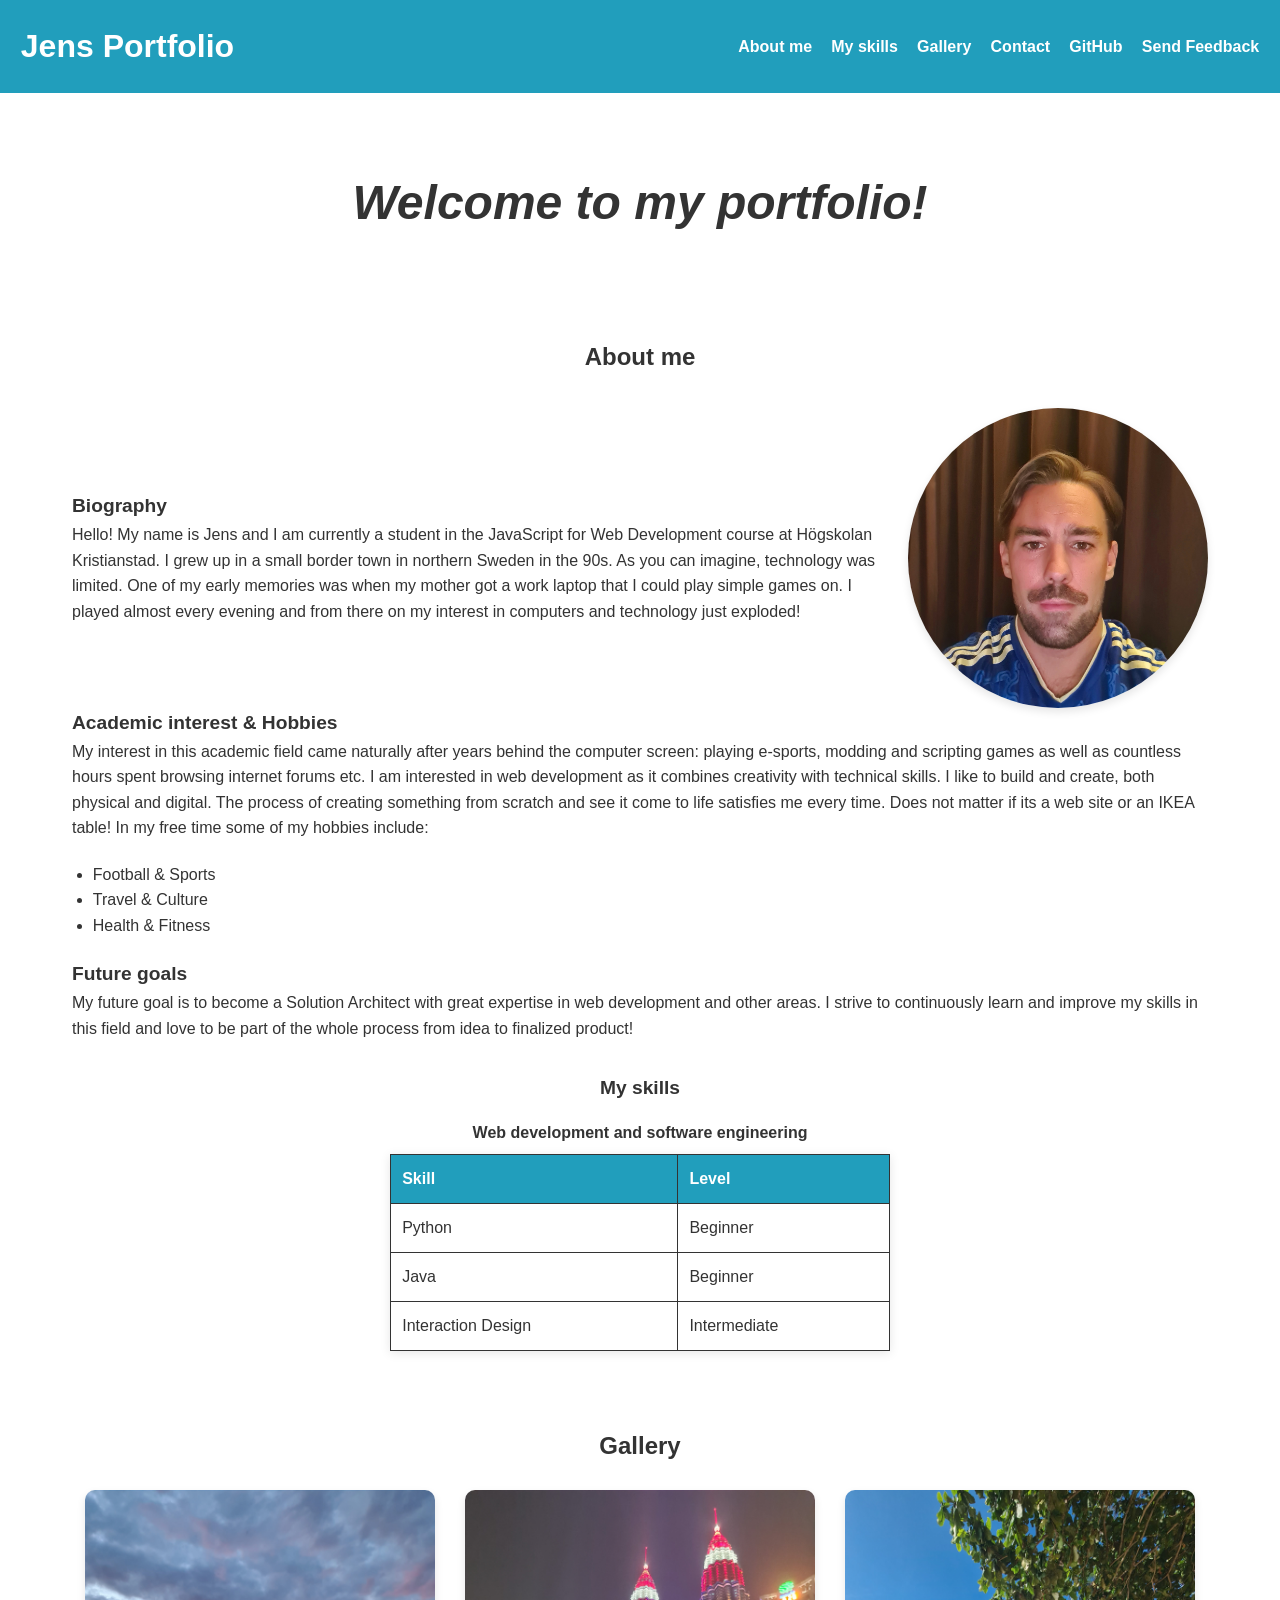
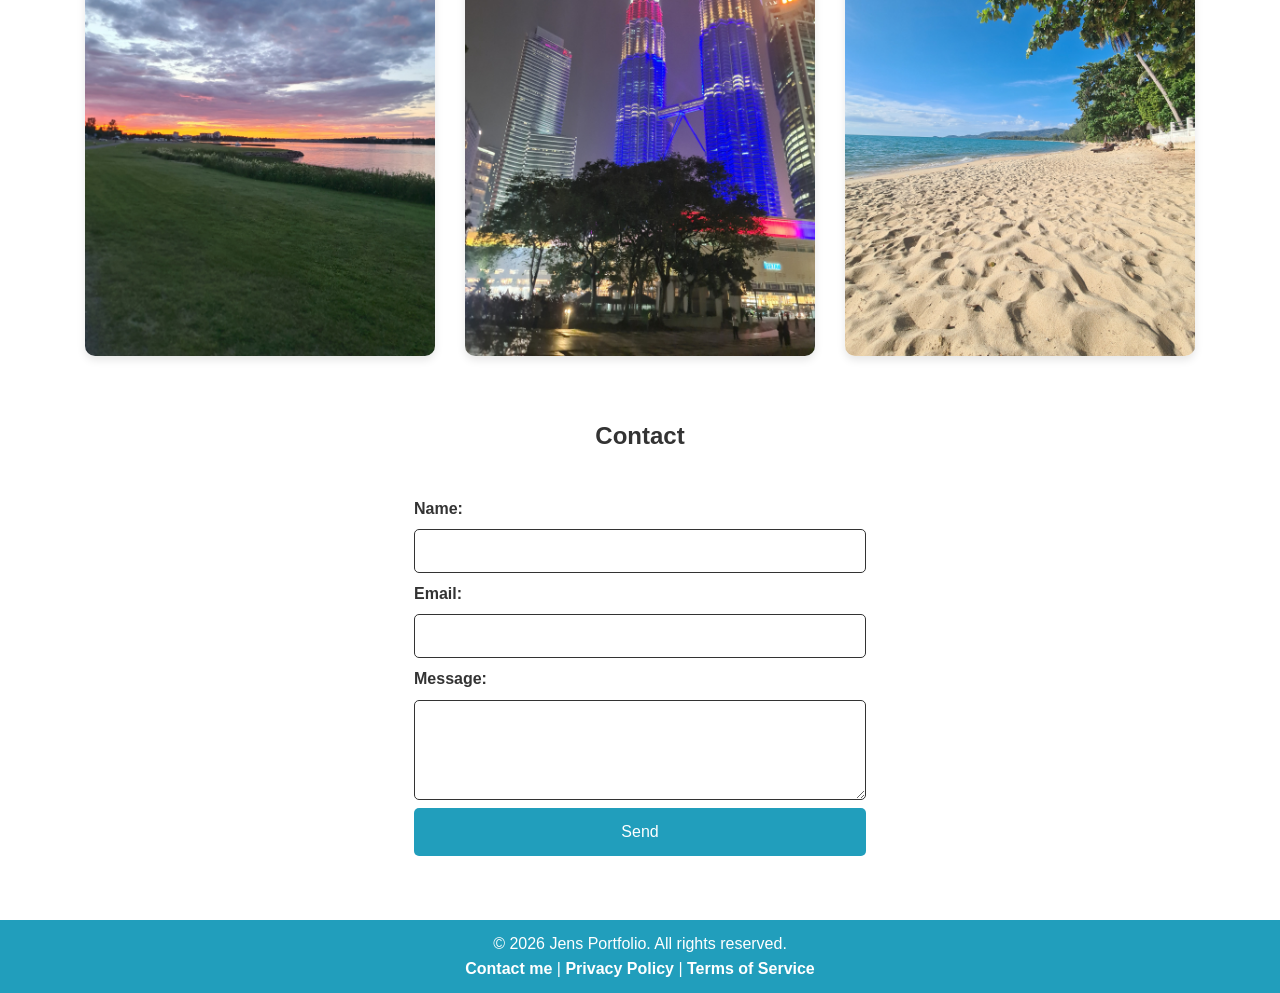
<file: index.html>
<!doctype html>
<html lang="en">
  <head>
    <meta charset="UTF-8" />
    <meta name="viewport" content="width=device-width, initial-scale=1.0" />
    <title>Jens Portfolio</title>
    <link rel="stylesheet" href="style.css" />
  </head>
  <body>
    <!-- Semantic HTML element Header -->
    <header>
      <h1>Jens Portfolio</h1>
      <!-- Semantic HTML element Nav with navigation links -->
      <nav>
        <ul>
          <li><a href="#about-me">About me</a></li>
          <li><a href="#my-skills">My skills</a></li>
          <li><a href="#gallery">Gallery</a></li>
          <li><a href="#contact">Contact</a></li>
          <!-- Link to external page as per assignment -->
          <li>
            <a
              href="https://github.com/jenslahti/"
              target="_blank"
              rel="noopener noreferrer"
              >GitHub</a
            >
          </li>
          <li>
            <a
              href="feedback-form/feedback.html"
              target="_blank"
              rel="noopener noreferrer"
              >Send Feedback</a
            >
          </li>
        </ul>
      </nav>
    </header>
    <!-- Semantic HTML element Main -->
    <main>
      <!-- Semantic HTML element Section for introduction -->
      <section id="introduction">
        <h2>Welcome to my portfolio!</h2>
      </section>
      <!-- Semantic HTML element Section for about me -->
      <section id="about-me">
        <h2>About me</h2>
        <div class="bio">
          <div class="bio-text">
            <h3>Biography</h3>
            <p>
              Hello! My name is Jens and I am currently a student in the
              JavaScript for Web Development course at Högskolan Kristianstad. I
              grew up in a small border town in northern Sweden in the 90s. As
              you can imagine, technology was limited. One of my early memories
              was when my mother got a work laptop that I could play simple
              games on. I played almost every evening and from there on my
              interest in computers and technology just exploded!
            </p>
          </div>
          <!-- Profile picture with alt text as per assignment -->
          <img
            src="images/profile-picture.jpg"
            alt="Picture of me working on this assignment a late thursday night."
          />
        </div>
        <h3>Academic interest &amp; Hobbies</h3>
        <p>
          My interest in this academic field came naturally after years behind
          the computer screen: playing e-sports, modding and scripting games as
          well as countless hours spent browsing internet forums etc. I am
          interested in web development as it combines creativity with technical
          skills. I like to build and create, both physical and digital. The
          process of creating something from scratch and see it come to life
          satisfies me every time. Does not matter if its a web site or an IKEA
          table! In my free time some of my hobbies include:
        </p>
        <!-- List element as per assignment -->
        <ul>
          <li>Football &amp; Sports</li>
          <li>Travel &amp; Culture</li>
          <li>Health &amp; Fitness</li>
        </ul>
        <h3>Future goals</h3>
        <p>
          My future goal is to become a Solution Architect with great expertise
          in web development and other areas. I strive to continuously learn and
          improve my skills in this field and love to be part of the whole
          process from idea to finalized product!
        </p>
        <h3 id="my-skills">My skills</h3>
        <!-- Table with header, caption, rows and cells as per assignment -->
        <table>
          <caption>
            Web development and software engineering
          </caption>
          <thead>
            <tr>
              <th scope="col">Skill</th>
              <th scope="col">Level</th>
            </tr>
          </thead>
          <tbody>
            <tr>
              <td>Python</td>
              <td>Beginner</td>
            </tr>
            <tr>
              <td>Java</td>
              <td>Beginner</td>
            </tr>
            <tr>
              <td>Interaction Design</td>
              <td>Intermediate</td>
            </tr>
          </tbody>
        </table>
      </section>
      <!-- Semantic HTML element section for gallery -->
      <section id="gallery">
        <h2>Gallery</h2>
        <!-- Images with alt text as per assignment -->
        <div class="gallery-images">
          <img
            src="images/hometown.jpg"
            alt="A photo from my hometown during an evening walk."
          />
          <img
            src="images/kuala-lumpur.jpg"
            alt="Photo from one of my recent travels to Kuala Lumpur"
          />
          <img
            src="images/beach.jpg"
            alt="A beautiful white sand beach I visited during my trip"
          />
        </div>
      </section>
      <!-- Semantic HTML section for contact form -->
      <section id="contact">
        <h2>Contact</h2>
        <!-- Contact form with mailto function as per assignment -->
        <form
          action="mailto:jens.lahti0176@stud.hkr.se"
          method="post"
          enctype="text/plain"
        >
          <label for="name">Name:</label>
          <input type="text" id="name" name="name" required />
          <label for="email">Email:</label>
          <input type="email" id="email" name="email" required />
          <label for="message">Message:</label>
          <textarea id="message" name="message" required></textarea>
          <button type="submit">Send</button>
        </form>
      </section>
    </main>
    <!-- Semantic HTML element Footer -->
    <footer>
      <!-- Copyright as per assignment -->
      <p>&copy; 2026 Jens Portfolio. All rights reserved.</p>
      <!-- Contact, policy and terms of service placeholder as per assignment -->
      <p>
        <a href="mailto:jens.lahti0176@stud.hkr.se">Contact me</a>
        <span aria-hidden="true">|</span>
        <a href="#">Privacy Policy</a>
        <span aria-hidden="true">|</span>
        <a href="#">Terms of Service</a>
      </p>
    </footer>
  </body>
</html>
</file>
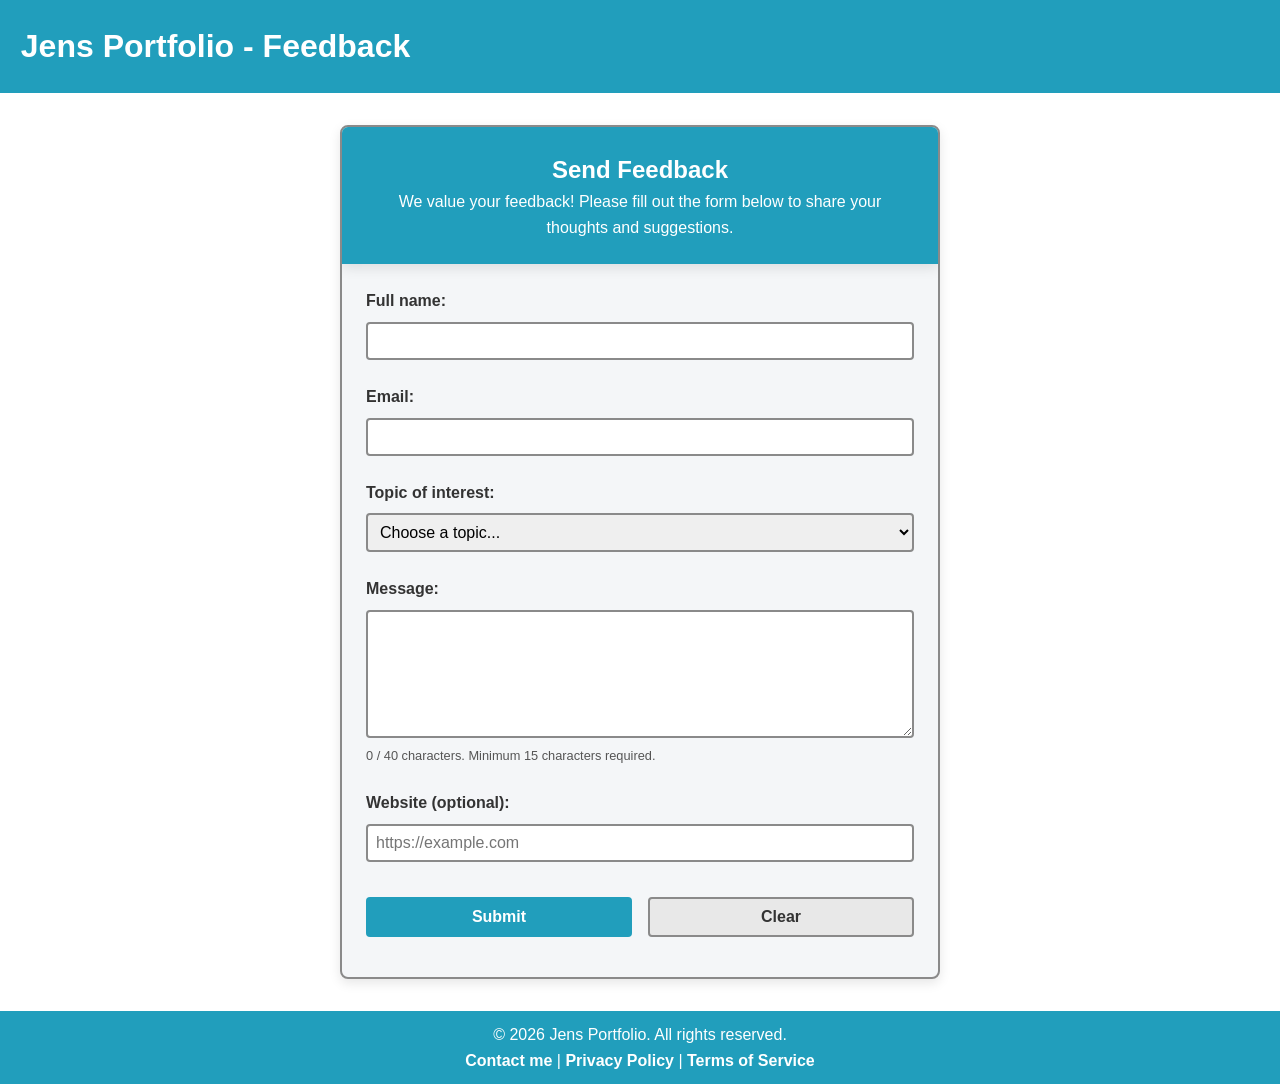
<file: feedback-form/feedback.html>
<!doctype html>
<html lang="en">
  <head>
    <meta charset="UTF-8" />
    <meta name="viewport" content="width=device-width, initial-scale=1.0" />
    <title>Feedback Form</title>
    <link rel="stylesheet" href="feedback.css" />
  </head>
  <body>
    <header>
      <h1>Jens Portfolio - Feedback</h1>
    </header>
    <main>
      <section id="feedback-section">
        <div class="form-header">
          <h2>Send Feedback</h2>
          <p>
            We value your feedback! Please fill out the form below to share your
            thoughts and suggestions.
          </p>
        </div>

        <form id="feedback-form" novalidate>
          <label for="name">Full name:</label>
          <input
            type="text"
            id="name"
            name="name"
            required
            aria-describedby="name-error"
          />
          <span class="error-message" id="name-error"></span>

          <label for="email">Email:</label>
          <input
            type="email"
            id="email"
            name="email"
            required
            aria-describedby="email-error"
          />
          <span class="error-message" id="email-error"></span>

          <label for="feedback-topic">Topic of interest:</label>
          <select
            id="feedback-topic"
            name="feedback-topic"
            required
            aria-describedby="topic-error"
          >
            <option value="">Choose a topic...</option>
            <option value="bug">Bug Report</option>
            <option value="feature">Feature Request</option>
            <option value="general">General Feedback</option>
          </select>
          <span class="error-message" id="topic-error"></span>
          <label for="message">Message:</label>
          <textarea
            id="message"
            name="message"
            rows="6"
            required
            aria-describedby="message-counter message-error"
          ></textarea>
          <span id="message-counter" class="character-counter"></span>
          <span class="error-message" id="message-error"></span>

          <label for="website">Website (optional):</label>
          <input
            type="url"
            id="website"
            name="website"
            placeholder="https://example.com"
            aria-describedby="website-error"
          />
          <span class="error-message" id="website-error"></span>
          <div class="form-buttons">
            <button type="submit" id="btnSubmit">Submit</button>
            <button type="reset" id="btnClear">Clear</button>
          </div>
          <span
            id="form-success"
            class="form-success"
            role="status"
            aria-live="polite"
          ></span>
        </form>
      </section>
    </main>
    <footer>
      <!-- Copyright as per assignment -->
      <p>&copy; 2026 Jens Portfolio. All rights reserved.</p>
      <!-- Contact, policy and terms of service placeholder as per assignment -->
      <p>
        <a href="mailto:jens.lahti0176@stud.hkr.se">Contact me</a>
        <span aria-hidden="true">|</span>
        <a href="#">Privacy Policy</a>
        <span aria-hidden="true">|</span>
        <a href="#">Terms of Service</a>
      </p>
    </footer>
    <script src="feedback.js"></script>
  </body>
</html>
</file>
<file: style.css>
/* Seed - Jens Lahti Color #219EBC */

/* Root variables for consistent theming including assigned Seed color */
:root {
  --color-primary: #219ebc; /* Seed color used for primary elements like header, footer and button */
  --color-accent: #495057;
  --color-bg: #ffffff;
  --color-text: #333333;
  --font-main: Verdana, Geneva, Tahoma, sans-serif;
}

html {
  scroll-behavior: smooth;
}

/* Base styles for all elements */
* {
  margin: 0;
  padding: 0;
  box-sizing: border-box;
}

/* Header styles */
header {
  background-color: var(
    --color-primary
  ); /* Use Seed color for header background */
  color: var(--color-bg);
  padding: 1.3rem;
  align-items: center;
  display: flex;
  justify-content: space-between;
  margin-bottom: 2rem;
}

header h1 {
  font-size: 2rem;
  color: var(--color-bg);
}

/* Navigation list styles */
nav ul {
  list-style: none;
  display: flex;
  gap: 1.2rem;
}

/* Navigation link styles */
nav a {
  color: var(--color-bg);
  text-decoration: none;
  font-weight: bold;
  transition: color 0.5s;
}

nav a:hover,
nav a:focus {
  color: var(--color-accent);
}

/* Body styles */
body {
  font-family: var(--font-main);
  background-color: var(--color-bg);
  color: var(--color-text);
  line-height: 1.6;
}

/* Main content styles */
main {
  max-width: 1200px;
  margin: 0 auto;
  padding: 0 1rem;
}

/* Specific h2 style for introduction header */
#introduction h2 {
  margin-bottom: 2rem;
  font-size: 3rem;
  font-weight: bold;
  font-style: italic;
}

section {
  padding: 1.5rem 1rem;
}

/* General h2 style for section headers */
section h2 {
  font-size: 1.5rem;
  margin-top: 1rem;
  margin-bottom: 1rem;
  text-align: center;
}

/* Biography styling */
.bio {
  display: flex;
  align-items: center;
  flex-wrap: wrap;
  gap: 1.3rem;
  margin-top: 2rem;
}

.bio-text {
  flex: 2;
}

/* Profile picture in biography styling */
.bio img {
  flex: 1;
  max-width: 300px;
  height: 300px;
  object-fit: cover;
  border-radius: 50%;
  box-shadow: 0 4px 8px rgba(0, 0, 0, 0.1);
}

#about-me h3 {
  font-size: 1.2rem;
}

#about-me ul {
  padding: 1.3rem;
}

#my-skills {
  text-align: center;
  font-size: 1.5rem;
  margin-top: 2rem;
}

/* Table styling */
table {
  width: 100%;
  max-width: 500px;
  border-collapse: collapse;
  margin: 1rem auto;
  box-shadow: 0 2px 10px rgba(0, 0, 0, 0.1);
}

table caption {
  caption-side: top;
  font-weight: bold;
  margin-bottom: 0.5rem;
}

table th,
table td {
  border: 1px solid var(--color-text);
  padding: 0.7rem;
  text-align: left;
}

thead th {
  /* Use Seed color for table header background */
  background-color: var(--color-primary);
  color: var(--color-bg);
}

/* Gallery styling */
#gallery {
  padding: 1.3rem;
}

.gallery-images {
  display: flex;
  flex-wrap: wrap;
  justify-content: center;
  gap: 1.9rem;
  margin-top: 1.5rem;
}

.gallery-images img {
  max-width: 350px;
  height: auto;
  width: 100%;
  border-radius: 10px;
  box-shadow: 0 4px 8px rgba(0, 0, 0, 0.1);
}

.gallery-images img:hover {
  transform: scale(1.05);
  transition: transform 0.5s;
}

/* Contact form styling */
#contact form {
  display: flex;
  flex-direction: column;
  gap: 0.5rem;
  max-width: 500px;
  margin: 1rem auto;
  padding: 1.5rem;
}

#contact label {
  font-weight: bold;
}

#contact input,
#contact textarea {
  padding: 0.5rem;
  border: 1px solid var(--color-text);
  border-radius: 5px;
  font: inherit;
}

#contact textarea {
  resize: vertical;
  min-height: 100px;
}

#contact input:focus,
#contact textarea:focus {
  outline: none;
  border-color: var(--color-accent);
  box-shadow: 0 0 5px var(--color-accent);
  transition:
    box-shadow 0.5s,
    border-color 0.5s;
}

#contact button {
  /* Use Seed color for button background */
  background-color: var(--color-primary);
  color: var(--color-bg);
  border: none;
  padding: 0.7rem 1.3rem;
  cursor: pointer;
  border-radius: 5px;
  font: inherit;
  transition: background-color 0.5s;
}
#contact button:hover,
#contact button:focus {
  background-color: var(--color-accent);
}

/* Footer styling including assigned Seed color */
footer {
  /* Use Seed color for footer background */
  background-color: var(--color-primary);
  color: var(--color-bg);
  text-align: center;
  padding: 0.7rem;
}

footer a {
  color: var(--color-bg);
  text-decoration: none;
  font-weight: bold;
  transition: color 0.5s;
}
footer a:hover,
footer a:focus {
  color: var(--color-accent);
}

/* Responsive styles making the page adjust to different screen sizes */
@media (max-width: 768px) {
  header {
    flex-direction: column;
    align-items: flex-start;
    gap: 0.7rem;
  }

  nav ul {
    flex-wrap: wrap;
    gap: 0.3rem;
  }

  #introduction h2 {
    font-size: 2rem;
  }

  .bio {
    flex-direction: column;
    text-align: center;
  }

  .bio img {
    max-width: 200px;
    height: 200px;
  }

  .gallery-images {
    gap: 1rem;
  }

  .gallery-images img {
    max-width: 100%;
  }
}
</file>
<file: feedback-form/feedback.css>
/* Seed - Jens Lahti Color #219EBC */

/* Root variables for consistent theming including assigned Seed color */
:root {
  --color-primary: #219ebc; /* Seed color used for primary elements like header, footer and button */
  --color-primary-dark: #1a7f99;
  --color-accent: #495057;
  --color-bg: #ffffff;
  --color-text: #333333;
  --font-main: Verdana, Geneva, Tahoma, sans-serif;
  --color-border: #8a8a8a;
  --color-error: #c62828;
  --color-success: #2e7d32;
}

html {
  scroll-behavior: smooth;
}

/* Base styles for all elements */
* {
  margin: 0;
  padding: 0;
  box-sizing: border-box;
}

/* Header styles */
header {
  background-color: var(--color-primary);
  color: var(--color-bg);
  padding: 1.3rem;
  align-items: center;
  display: flex;
  margin-bottom: 2rem;
}

header h1 {
  font-size: 2rem;
}

/* Body styles */
body {
  font-family: var(--font-main);
  background-color: var(--color-bg);
  color: var(--color-text);
  line-height: 1.6;
  min-height: 100vh;
  display: flex;
  flex-direction: column;
}

main {
  max-width: 1200px;
  margin: 0 auto 2rem;
  padding: 0 1rem;
  flex: 1;
  width: 100%;
  display: flex;
  flex-direction: column;
  justify-content: center;
  align-items: center;
}

#feedback-section {
  width: 100%;
  max-width: 600px;
  background-color: #f4f6f8;
  border: 2px solid var(--color-border);
  border-radius: 8px;
  box-shadow: 0 4px 12px rgba(0, 0, 0, 0.1);
  overflow: hidden;
  transition:
    border-color 0.3s,
    box-shadow 0.3s;
}

#feedback-section:has(.invalid) {
  border-color: var(--color-error);
  box-shadow: 0 0 10px var(--color-error);
}

#feedback-section:has(.form-success:not(:empty)) {
  border-color: var(--color-success);
  box-shadow: 0 0 10px var(--color-success);
}

.form-header {
  background-color: var(--color-primary);
  color: var(--color-bg);
  padding: 1.5rem 2rem;
  text-align: center;
  box-shadow: 0 4px 12px rgba(0, 0, 0, 0.1);
}

#feedback-form {
  display: flex;
  flex-direction: column;
  padding: 1.5rem;
  gap: 0.5rem;
}

#feedback-form label {
  font-weight: bold;
  margin-top: 0.3rem;
}

#feedback-form label:first-child {
  margin-top: 0;
}

#feedback-form input,
#feedback-form textarea,
#feedback-form select {
  width: 100%;
  padding: 0.5rem;
  font-family: inherit;
  font-size: 1rem;
  border: 2px solid var(--color-border);
  border-radius: 4px;
  transition:
    border-color 0.3s,
    box-shadow 0.3s;
}

#feedback-form input:focus,
#feedback-form textarea:focus,
#feedback-form select:focus {
  outline: 2px solid var(--color-primary);
  outline-offset: 2px;
}

#feedback-form textarea {
  min-height: 8rem;
  resize: vertical;
}

#feedback-form .invalid {
  border-color: var(--color-error);
  box-shadow: 0 0 3px var(--color-error);
}

#feedback-form .valid {
  border-color: var(--color-success);
  box-shadow: 0 0 3px var(--color-success);
}

.form-success {
  color: var(--color-success);
  font-weight: bold;
  text-align: center;
  margin-top: 0.5rem;
}

.form-success:not(:empty) {
  padding: 0.5rem;
  background-color: #e8f5e9;
  border: 1px solid var(--color-success);
  border-radius: 4px;
}

.error-message {
  color: var(--color-error);
  font-size: 0.9rem;
  margin-top: 0.2rem;
}

.character-counter {
  font-size: 0.8rem;
  color: #555;
}

.character-counter.ok {
  color: var(--color-success);
}

.character-counter.not-ok {
  color: var(--color-error);
}

.form-buttons {
  display: flex;
  gap: 1rem;
  margin-top: 1rem;
}

.form-buttons button {
  flex: 1;
  min-height: 2.5rem;
  padding: 0.5rem 1rem;
  font-family: inherit;
  font-size: 1rem;
  font-weight: bold;
  border: 2px solid transparent;
  border-radius: 4px;
  transition:
    background-color 0.3s,
    border-color 0.3s;
  cursor: pointer;
}

#btnSubmit {
  background-color: var(--color-primary);
  color: var(--color-bg);
}

#btnClear {
  background-color: #e8e8e8;
  color: var(--color-text);
  border-color: var(--color-border);
}

#btnSubmit:hover,
#btnSubmit:focus {
  background-color: var(--color-primary-dark);
}

#btnClear:hover {
  background-color: #f0f0f0;
  border-color: var(--color-text);
}

/* Footer styling including assigned Seed color */
footer {
  /* Use Seed color for footer background */
  background-color: var(--color-primary);
  color: var(--color-bg);
  text-align: center;
  padding: 0.7rem;
}

footer a {
  color: var(--color-bg);
  text-decoration: none;
  font-weight: bold;
  transition: color 0.5s;
}
footer a:hover,
footer a:focus {
  color: var(--color-accent);
}

/* Responsive styles making the page adjust to different screen sizes */
@media (max-width: 768px) {
  header {
    flex-direction: column;
    align-items: flex-start;
    gap: 0.7rem;
  }

  header h1 {
    font-size: 1.5rem;
  }

  main {
    margin-bottom: 1rem;
  }

  .form-header {
    padding: 1rem;
  }

  .form-header h2 {
    font-size: 1.1rem;
  }

  #feedback-form {
    padding: 1rem;
  }

  .form-buttons {
    flex-direction: column;
  }
}

@media (prefers-reduced-motion: reduce) {
  html {
    scroll-behavior: auto;
  }

  * {
    transition: none !important;
  }
}
</file>
